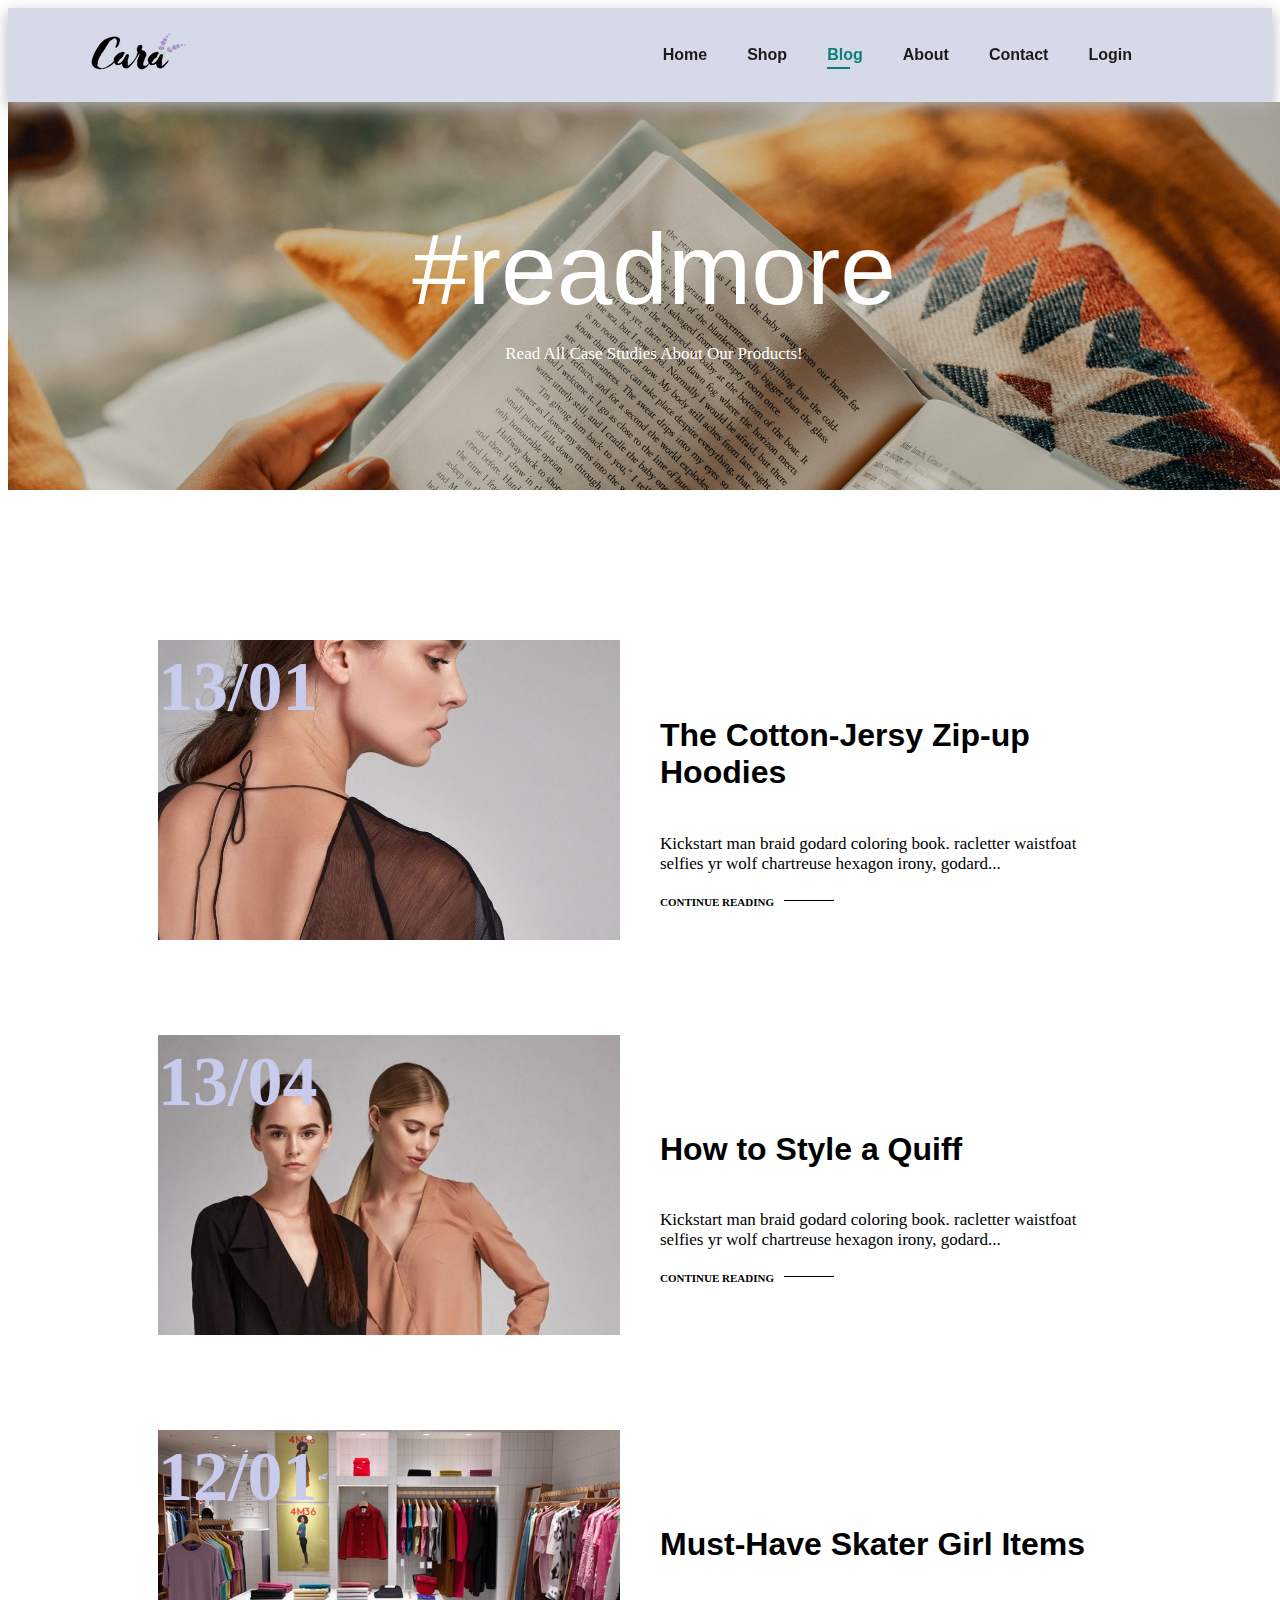
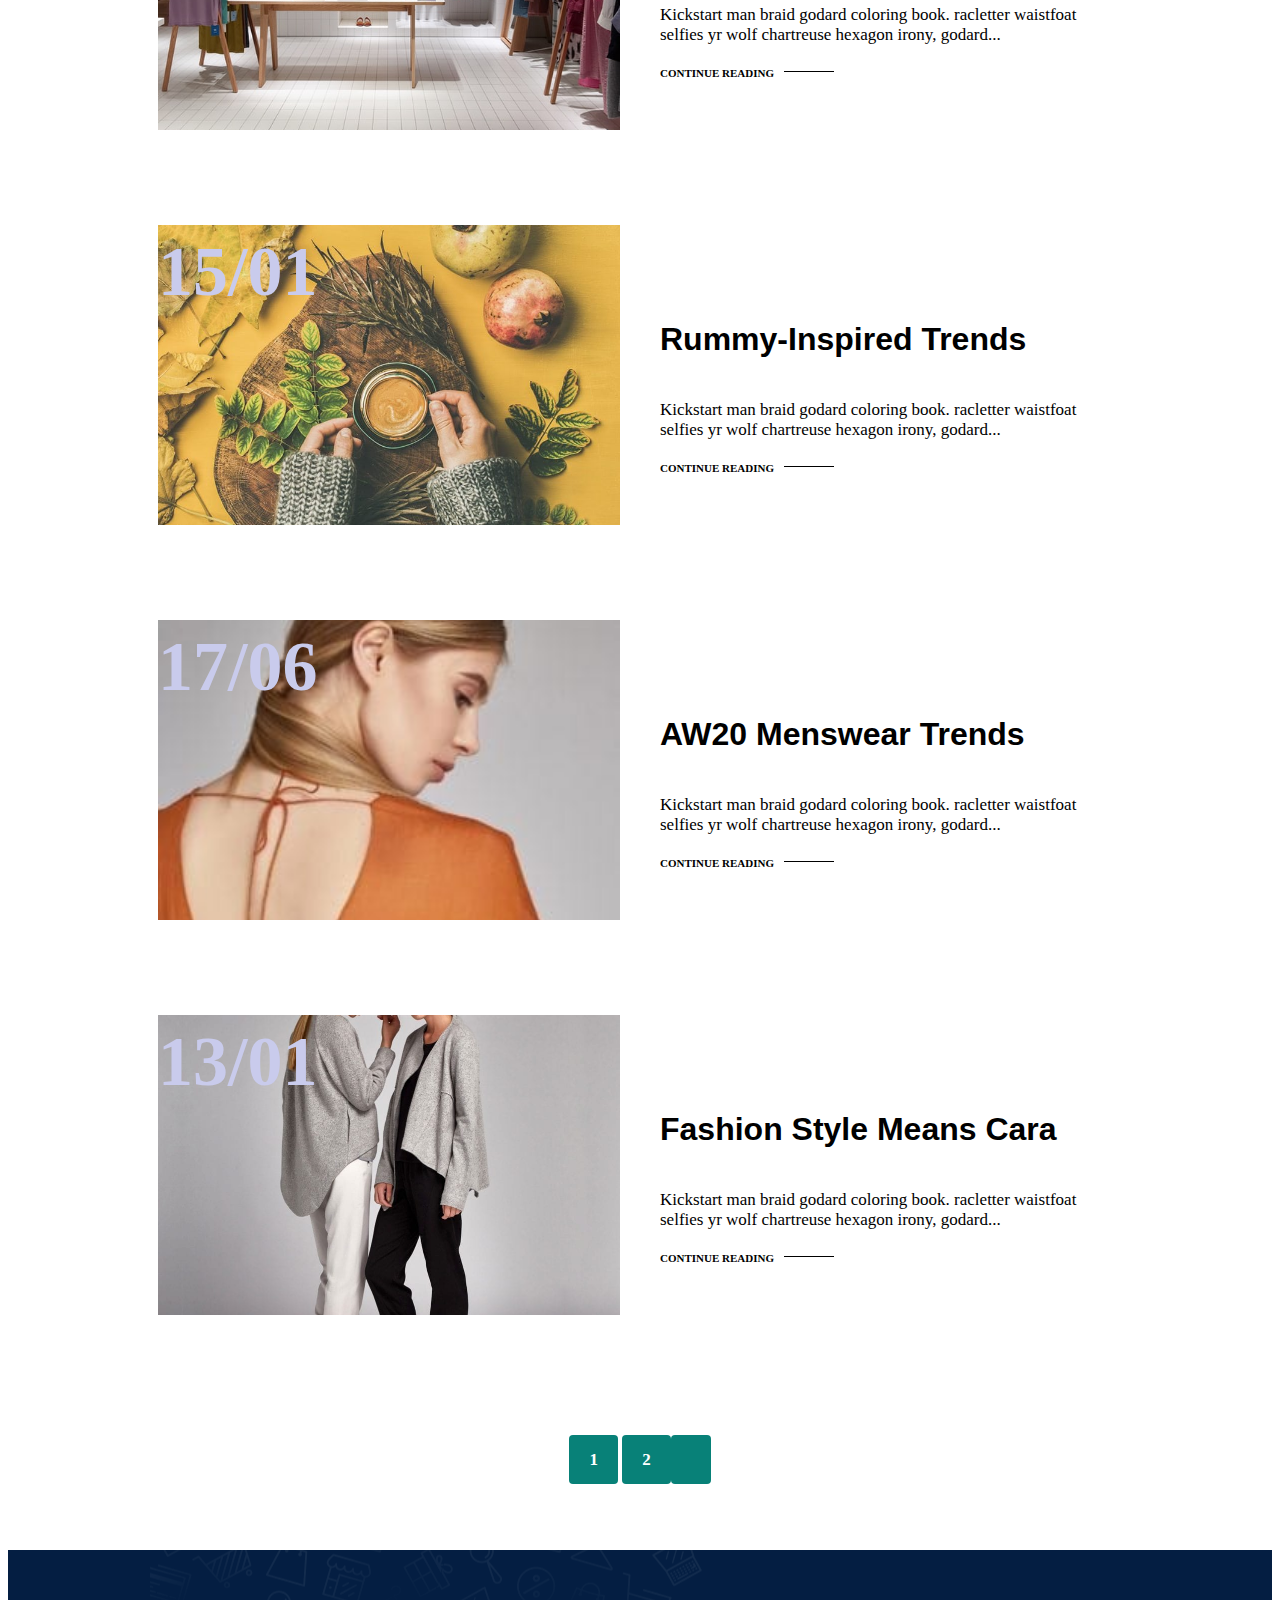
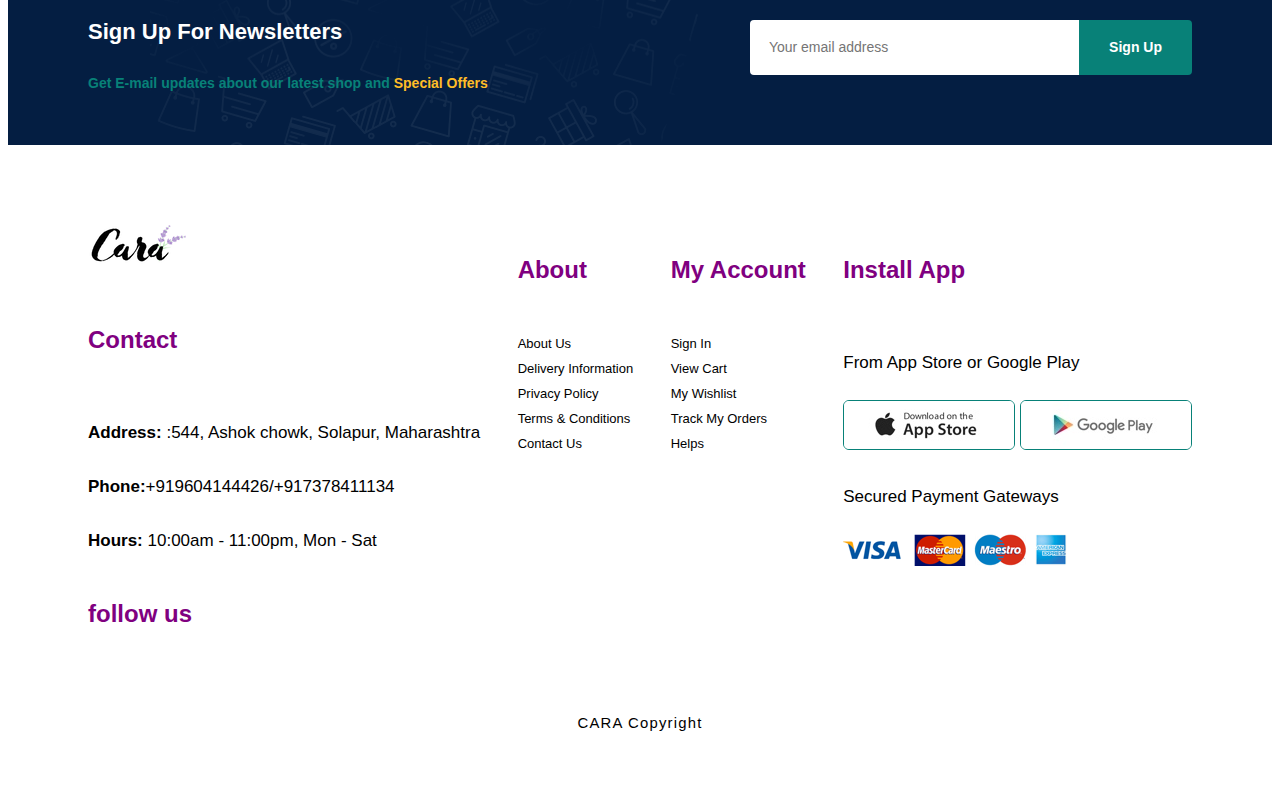
<file: blog.html>
<!DOCTYPE html>
<html lang="en">
<head>
    <meta charset="UTF-8">
    <meta http-equiv="X-UA-Compatible" content="IE=edge">
    <meta name="viewport" content="width=device-width, initial-scale=1.0">
    <title>Ecommerce Website</title>
    <link rel="stylesheet" href="https://cdnjs.cloudflare.com/ajax/libs/font-awesome/6.4.0/css/all.min.css" integrity="sha512-iecdLmaskl7CVkqkXNQ/ZH/XLlvWZOJyj7Yy7tcenmpD1ypASozpmT/E0iPtmFIB46ZmdtAc9eNBvH0H/ZpiBw==" crossorigin="anonymous" referrerpolicy="no-referrer" />
    

    <link rel="stylesheet" href="style.css">
</head>
<body>
    <section id="header">
        <a href="#"><img src="Images/logo.png" alt="logo"></a>
        <div>
            <ul id="navbar">
                <li><a href="index.html">Home</a></li>
                <li><a href="shop.html">Shop</a></li>
                <li><a class="active" href="blog.html">Blog</a></li>
                <li><a href="about.html">About</a></li>
                <li><a href="contact.html">Contact</a></li>
                <li><a href="login.html">Login</a></li>
                <li id="lg-bag"><a href="cart.html"><i class="fa-solid fa-bag-shopping"></i></a></li>
                 <a href="#" id="close"><i class="far fa-times"></i></a>
            </ul>
        </div>
        <div id="mobile">
            <a href="cart.html"><i class="fa-solid fa-bag-shopping"></i></a>
            <i id="bar" class="fas fa-outdent"></i>
            
            
        </div>
    </section>
    
    <section id="page-header" class="blog-header">
       
        <span>#readmore</span>

        <p>Read All Case Studies About Our Products! </p>
       
    </section>

    <section id="blog">
        <div class="blog-box">
            <div class="blog-img">
                <img src="Images/blog/b1.jpg" alt="">
            </div>
            <div class="blog-details">
                <h4>The Cotton-Jersy Zip-up Hoodies</h4>
                <p>Kickstart man braid godard coloring book. racletter waistfoat selfies yr wolf chartreuse hexagon irony, godard...</p>
                <a href="#">CONTINUE READING</a>
            </div>
            <h1>13/01</h1>
        </div>
        <div class="blog-box">
            <div class="blog-img">
                <img src="Images/blog/b2.jpg" alt="">
            </div>
            <div class="blog-details">
                <h4>How to Style a Quiff</h4>
                <p>Kickstart man braid godard coloring book. racletter waistfoat selfies yr wolf chartreuse hexagon irony, godard...</p>
                <a href="#">CONTINUE READING</a>
            </div>
            <h1>13/04</h1>
        </div>
        <div class="blog-box">
            <div class="blog-img">
                <img src="Images/blog/b3.jpg" alt="">
            </div>
            <div class="blog-details">
                <h4>Must-Have Skater Girl Items</h4>
                <p>Kickstart man braid godard coloring book. racletter waistfoat selfies yr wolf chartreuse hexagon irony, godard...</p>
                <a href="#">CONTINUE READING</a>
            </div>
            <h1>12/01</h1>
        </div>
        <div class="blog-box">
            <div class="blog-img">
                <img src="Images/blog/b6.jpg" alt="">
            </div>
            <div class="blog-details">
                <h4>Rummy-Inspired Trends</h4>
                <p>Kickstart man braid godard coloring book. racletter waistfoat selfies yr wolf chartreuse hexagon irony, godard...</p>
                <a href="#">CONTINUE READING</a>
            </div>
            <h1>15/01</h1>
        </div>
        <div class="blog-box">
            <div class="blog-img">
                <img src="Images/blog/b7.jpg" alt="">
            </div>
            <div class="blog-details">
                <h4>AW20 Menswear Trends</h4>
                <p>Kickstart man braid godard coloring book. racletter waistfoat selfies yr wolf chartreuse hexagon irony, godard...</p>
                <a href="#">CONTINUE READING</a>
            </div>
            <h1>17/06</h1>
        </div>
        <div class="blog-box">
            <div class="blog-img">
                <img src="Images/blog/b4.jpg" alt="">
            </div>
            <div class="blog-details">
                <h4>Fashion Style Means Cara</h4>
                <p>Kickstart man braid godard coloring book. racletter waistfoat selfies yr wolf chartreuse hexagon irony, godard...</p>
                <a href="#">CONTINUE READING</a>
            </div>
            <h1>13/01</h1>
        </div>
    </section>

<section id="pagination" class="section-p1">
<a href="#">1</a>
<a href="#">2</a>
<a href="#"><i class="fa-solid fa-arrow-right"></i></a>
</section>

<section id="Newsletters" class="section-p1 section-m1">
    <div><h4>Sign Up For Newsletters</h4>
        <p>Get E-mail updates about our latest shop and <span>Special Offers</span></p>
    </div>
    <div class="form">
        <input type="text" placeholder="Your email address">
        <button class="normal">Sign Up</button>
    </div>  
    </div>
</section>

<footer class="section-p1">
    <div class="col">
        <img class="logo" src="Images/logo.png" alt="">
        <h4>Contact</h4>
        <p><strong>Address: </strong>:544, Ashok chowk, Solapur, Maharashtra</p>
        <p><strong>Phone:</strong>+919604144426/+917378411134</p>
        <p><strong>Hours:</strong> 10:00am - 11:00pm, Mon - Sat</p>
        <div class="follow">
            <h4>follow us</h4>
            <div class="icon">
                <i class="fab fa-facebook-f"></i>
                <i class="fab fa-twitter"></i>
                <i class="fab fa-instagram"></i>
                <i class="fab fa-printerest-p"></i>
                <i class="fab fa-youtube"></i>
            </div>
        </div>
    </div>
    <div class="col">
        <h4>About</h4>
        <a href="#">About Us</a>
        <a href="#">Delivery Information</a>
        <a href="#">Privacy Policy</a>
        <a href="#">Terms & Conditions</a>
        <a href="#">Contact Us</a>
    </div>

    <div class="col">
        <h4>My Account</h4>
        <a href="#">Sign In</a>
        <a href="#">View Cart</a>
        <a href="#">My Wishlist</a>
        <a href="#">Track My Orders</a>
        <a href="#">Helps</a>
    </div>

    <div class="col install">
        <h4>Install App</h4>
        <p>From App Store or Google Play</p>
        <div class="row">
            <img src="Images/pay/app.jpg" alt="">
            <img src="Images/pay/play.jpg" alt="">
        </div>
        <p>Secured Payment Gateways </p>
        <img src="Images/pay/pay.png" alt="">
    </div>

    <div class="copyright">
        <p>CARA copyright</p>
    </div>
</footer>

<script src="script.js"></script>
</body>
</html>
</file>
<file: style.css>
/*heder start*/
#header{
    display: flex;
    align-items: center;
    justify-content: space-between;
    padding: 20px 80px;
    background: #d6d9e8;
    box-shadow: 0 5px 15px rgb(180, 176, 176);
    z-index: 999;
    position: sticky;
    top: 0;
    left: 0;
}
/**
     * #BANNER
     */
  
     .slider-item { aspect-ratio: 4 / 2; }
  
     .banner-content { background: none; }
   
   

#navbar{
     display: flex;
     font-family: "Gill Sans", sans-serif; 
     align-items: center;
     justify-content: center;
}

#navbar li{
    list-style: none;
    padding: 0 20px;
    position: relative;

}

#navbar li a{
    text-decoration: none;
    font-size: 16px;
    font-weight: 600;
    color: #1a1a1a;
    transition: 0.3s ease;
}

#navbar li a:hover,
#navbar li a.active {
    color: #088178;
}

#navbar li a.active::after,
#navbar li a:hover::after{
    content: "";
    width: 30%;
    height: 2px;
    background: #088178;
    position: absolute;
    bottom: -4px;
    left: 20px;

}
#navbar .search_box{
    display: flex;
    margin: auto 0;
    height: 35px;
    line-height: 35px;
}
#navbar .search_box input{
    border: none;
    outline: none;
    background:#fff;
    height: 100%;
    padding: 0 10px;
    font-size: 20px;
    width: 350px;
}
#navbar .search_box span{
    color: #088;
    font-size: 20px;
    background:#fff;
    height: 100%;
   padding: 1px;
    position: relative;
    cursor: pointer;
    z-index: 1;
}
#navbar .search_box span:hover{
    color: #fff;
}
#navbar .search_box span::after{
    height: 100%;
    width: 0%;
    content: '';
    background:plum;
    position: absolute;
    top: 0;
    right: 0;
    z-index: -1;
    transition: 0.3s;
}
#navbar .search_box span:hover::after{
    width: 100%;

}

#mobile{
    display: none;
    align-items: center;
}
#close{
    display: none;
}

/*Home Page*/
#hero{
    background-image: url("Images/page9.jpeg");
    height: 90vh;
    width: 100%;
    background-size: cover;
    background-position: top 25% right 0;
    padding:0 80px;
    display: flex;
    flex-direction: column;
    align-items: flex-start;
    justify-content: center;
}

#hero p{
    padding-bottom: 15px;
    font-family: 'Gill Sans', 'Gill Sans MT', Calibri, 'Trebuchet MS', sans-serif;
    font-size:  30px;
    color:black;
    
}

#hero h1{
    font-family: 'Gill Sans', 'Gill Sans MT', Calibri, 'Trebuchet MS', sans-serif;
    color: #088178;
    font-size: 50px;;
}
#hero span{
    font-family: 'Gill Sans', 'Gill Sans MT', Calibri, 'Trebuchet MS', sans-serif;
    font-size:30px;
    color: #1a1a1a;
    
}
#hero button{
    background-image: url("Images/button.png");
    background-color: transparent;
    color: black;
    border: 0;
    padding: 14px 80px 14px 65px;
    background-repeat: no-repeat;
    cursor: pointer;
    font-weight: 700;
    font-size: 20px;
}
#hero button:hover{
    color:white;
}
#feature{
   display: flex;
   align-items: center;
   justify-content: space-between;
   flex-wrap: wrap;
}

.section-p1{
    padding: 40px 80px;
}

.section-m1{
    margin: 40px 0;
}

button.normal{
    font-size: 14px;
    font-weight: 600;
    padding: 15px 30px;
    color: #000;
    background-color: #fff;
    border-radius: 4px;
    cursor: pointer;
    outline: none;
    border: none;
    transition: 0.2s;
}

button.white{
    font-size: 13px;
    font-weight: 600;
    padding: 11px 18px;
    color: #fff;
    background-color: transparent;
    border-radius: 4px;
    cursor: pointer;
    border: 1px solid #fff;
    outline: none;
    transition: 0.2s;
}

#feature .fe-box{
    width: 180px;
    font-family: "Gill Sans", sans-serif;
    text-align: center;
    padding: 25px 15px;
    box-shadow: 20px 20px 34px rgba(0,0,0,0.03);
    border: 1px solid #cce7d0;
    border-radius: 4px;
    margin: 15px 0;
}

#feature .fe-box:hover{
    box-shadow: 10px 10px 54px rgba(70,62,221,0.1);
    font-family: "Gill Sans", sans-serif;

}

#feature .fe-box img{
    width:100%;
    font-family: "Gill Sans", sans-serif;
    margin-bottom: 10px;
}

#feature .fe-box h6{
    display: inline-block;
    font-family:"Gill Sans", sans-serif; 
    padding: 9px 8px 6px 8px;
    line-height: 1;
    border-radius: 4px;
    color: #088178;
    background-color: #fddde4;
}
#feature .fe-box:nth-child(2) h6{
    background-color: #cdebbc;

}

#feature .fe-box:nth-child(3) h6{
    background-color:#d1e8f2;
}

#feature .fe-box:nth-child(4) h6{
    background-color: #cdd4f8;
}

#feature .fe-box:nth-child(5) h6{
    background-color: #f6dbf6;
}

#feature .fe-box:nth-child(6) h6{
    background-color: #fff2e5;
}

#product1{
    text-align: center;
    font-size: x-large;
    font-family:"Gill Sans", sans-serif ;
}

#product1 .pro-container{
    display: flex;
    justify-content: space-between;
    padding-top: 20px;
    flex-wrap: wrap;
}

#product1 .pro{
    width: 23%;
    min-width: 250px;
    padding: 10px 12px;
    border: 1px solid #cce7d0;
    border-radius: 25px;
    cursor: pointer;
    box-shadow: 20px 20px 30px rgba(0,0,0,0.02);
    margin: 15px 0;
    transition: 0.02s ease;
    position: relative;
}

#product1 .pro:hover{
    box-shadow: 20px 20px 30px rgba(0,0,0,0.06);
}

#product1 .pro img{
    width: 100%;
    border-radius: 20px;
    transition: 12s;
}

#product1 .pro .des{
    text-align: start;
    padding: 10px 0;
}

#product1 .pro .des span{
    color: #606063;
    font-size: 12px;
}

#product1 .pro .des h5{
    padding-top: 7px;
    color: #1a1a1a;
    font-size: 14px;
}

#product1 .pro .des i{
    font-size: 12px;
    color: rgb(243,181,25);
}

#product1 .pro .des h4{
    padding-top: 7px;
    font-size: 15px;
    font-weight: 700;
    color: #088178;
}

#product1 .pro .cart{
    width: 40px;
    height: 40px;
    line-height: 40px;
    border-radius: 50px;
    background-color: #e8f6ea;
    font-weight: 500;
    color: #088178;
    border: 1px solid #cce7d0;
    position:absolute;
    bottom: 20px;
    right: 10px;
}

.pro .des span:last-of-type {
    display: flex;
    justify-content: space-between;
    align-items: center;
}

.pro .des span:last-of-type i{
    color: rgb(85, 26, 139) !important;
}

/*banner blog*/
#banner{
    display: flex;
    flex-direction: column;
    justify-content: center;
    align-items: center;
    text-align: center;
    background-image: url("Images/banner/b2.jpg");
    width: 100%;
    height: 40vh;
    background-size: cover;
    background-position: center;
}

#banner h4{
    font-family: "Gill Sans", sans-serif;
    color: #fff;
    font-size: 16px;
}

#banner h2{
    font-family: "Gill Sans", sans-serif;
    color: #fff;
    font-size: 30px;
    padding: 10px 0;
}

#banner h2 span{
    font-family: "Gill Sans", sans-serif;
    color:red;   
}
#banner button:hover{
    background-color: greenyellow;
    color: #fff;
}

#sm-banner{
    display: flex;
    justify-content: space-between;
    flex-wrap: wrap;
}

#sm-banner .banner-box{
    display: flex;
    font-family: "Gill Sans", sans-serif;
    font-size: xx-large;
    flex-direction: column;
    justify-content: center;
    align-items: flex-start;
    background-image: url("Images/banner/b17.jpg");
    min-width: 580px;
    height: 50vh;
    background-size: cover;
    background-position: center;
    padding: 30px;
}
#sm-banner .banner-box-2{
    background-image: url("Images/banner/b10.jpg");

}

#sm-banner p{
    color: #fff;
    font-size:20px;
    font-weight: 300;
    font-family: "Gill Sans", sans-serif;
    width:max-content;
}

#sm-banner  span{
    color: #fff;
    font-family:Impact, Haettenschweiler, 'Arial Narrow Bold', sans-serif;
    font-size:xx-large
}

#sm-banner p{
    color: #fff;
    font-size: 14px;
    font-weight: 500;
    padding-bottom: 15px;
}

#sm-banner .banner-box:hover button{
    background-color: greenyellow;
    border: 1px solid greenyellow;
}

#banner3{
    display: flex;
    justify-content: space-between;
    flex-wrap: wrap;
    padding: 0 80px;

}

#banner3 .banner-box{
    display: flex;
    font-family: "Gill Sans", sans-serif;
    font-size: xx-large;
    flex-direction: column;
    justify-content: center;
    align-items: flex-start;
    background-image: url("Images/banner/b7.jpg");
    min-width: 30%;
    height: 30vh;
    background-size: cover;
    background-position: center;
    padding: 20px;
    margin-bottom: 20px;   
}

#banner3 .banner-box2{
    background-image: url("Images/banner/b4.jpg");
}

#banner3 .banner-box3{
    background-image: url("Images/banner/b18.jpg");
}

#banner3 h2{
    color: #fff;
    font-weight: 900;
    font-size: 15px;
    font-size: 22px;
}

#banner3 h3{
    color:#ec544e;
    font-weight: 800;
    font-size: 15px;
}

#Newsletters{
    display: flex;
    justify-content: space-between;
    flex-wrap: wrap;
    align-items: center;
    background-image: url("Images/banner/b14.png");
    background-repeat: no-repeat;
    background-position: 20% 30%;
    background-color: #041e42;
}

#Newsletters h4{
    font-size: 22px;
    font-family: "Gill Sans", sans-serif;
    font-weight: 700;
    color: #fff;
}
#Newsletters p{
    font-size: 14px;
    font-family: "Gill Sans", sans-serif;
    font-weight: 600;
    color: #088178;
}
#Newsletters p span{
    color: #ffbd27;
}

#Newsletters .form{
    display: flex;
    width: 40%;
}

#Newsletters input{
    height: 3.125rem;
    padding: 0 1.25em;
    font-size: 14px;
    width: 100%;
    border: 1px solid transparent;
    border-radius: 4px;
    outline: none;
    border-top-right-radius: 0;
    border-bottom-right-radius:0;
}

#Newsletters button{
    background-color: #088178;
    color: #fff;
    white-space: nowrap;
    border-top-left-radius: 0;
    border-bottom-left-radius:0;
}

footer{
    display: flex;
    flex-wrap: wrap;
    justify-content: space-between;
}
footer .col{
    font-family: 'Gill Sans', 'Gill Sans MT', Calibri, 'Trebuchet MS', sans-serif;
    display: flex;
    flex-direction: column;
    align-items: flex-start;
    margin-bottom: 20px;
}
footer .col h4{
  font-family: 'Gill Sans', 'Gill Sans MT', Calibri, 'Trebuchet MS', sans-serif;

}

footer .logo{
    margin-bottom: 30px;
}

footer h4{
    font-family: 'Gill Sans', 'Gill Sans MT', Calibri, 'Trebuchet MS', sans-serif;
    font-size: 24px;
    padding-bottom: 20px;
    color: purple;
}

footer a{
    font-family: 'Gill Sans', 'Gill Sans MT', Calibri, 'Trebuchet MS', sans-serif;
    font-size: 13px;
    text-decoration: none;
    color: black;
    margin-bottom: 10px;
}

footer p{
    color: black;
}
footer .follow{
    color: #465b52;
    padding-right: 4px;
    cursor: pointer;
}

footer .install .row img{
    border: 1px solid #088178;
    border-radius: 6px;
}

footer .install img{
    margin: 10px 0 15px 0;
}

footer .follow i:hover, footer a:hover{
    color: #088178;
}

footer .copyright{
    font-family: 'Gill Sans', 'Gill Sans MT', Calibri, 'Trebuchet MS', sans-serif;
    width: 100%;
    text-align: center;
}

/*Shop Page*/

#page-header{
    background-image: url("Images/jeans.jpeg");
    width: 100%;
    height: 40vh;
    background-size: cover;
    display: flex;
    justify-content: center;
    text-align: center;
    flex-direction: column;
    padding: 14px;
}
#page-header span,
#page-header p{
    color: #fff;
}

#page-header span{
    font-size: 100px;
    font-family: Haettenschweiler, 'Arial Narrow Bold', sans-serif;
}

#pagination{
    text-align: center;
}

#pagination a{
    text-decoration: none;
    background-color: #088178;
    padding: 15px 20px;
    border-radius: 4px;
    color: #fff;
    font-weight: 600;
}

#pagination a i{
    font-size: 16px;
    font-weight: 600;
}

#prodetail{
    display: flex;
    margin-top: 20px;
}

#prodetail .single-pro-image{
    width: 40%;
    margin-right: 50px;
}
.small-img-group{
    display: flex;
    justify-content: space-between;
}

.small-img-col{
    flex-basis: 24%;
    cursor: pointer;
}

#prodetail .single-pro-details{
    width: 50%;
    padding-top: 30px;
}

#prodetail .single-pro-detail h5{
    font-family: "Gill Sans", sans-serif;
    font-size: small;

}

#prodetail .single-pro-detail span{
    padding: 40px 0 20px 0;
    font-family: "Gill Sans", sans-serif;
    font-size:xx-large;
}

#prodetail .single-pro-detail h2{
    font-size: 26px;
    font-family: "Gill Sans", sans-serif;;
}

#prodetail .single-pro-detail select{
    display: block;
    padding: 5px 10px;
    margin-bottom: 10px;
}

#prodetail .single-pro-detail input:focus{
    outline: none;
}

#prodetail .single-pro-detail button{
    background:#088178;
    color: #fff;
}

#prodetail .single-pro-detail span{
    line-height: 25px;
}
#navbar .search_box{
    display: flex;
    margin: auto 0;
    height: 35px;
    line-height: 35px;
}
#navbar .search_box input{
    border: none;
    outline: none;
    background:#fff;
    height: 100%;
    padding: 0 10px;
    font-size: 20px;
    width: 350px;
}
#navbar .search_box span{
    color: #088;
    font-size: 20px;
    background:#fff;
    height: 100%;
   padding: 0px;
    position: relative;
    cursor: pointer;
    z-index: 1;
}
#navbar .search_box span:hover{
    color: #fff;
}
#navbar .search_box span::after{
    height: 100%;
    width: 0%;
    content: '';
    background:plum;
    position: absolute;
    top: 0;
    right: 4;
    z-index: -1;
    transition: 0.3s;
}
#navbar .search_box span:hover::after{
    width: 100%;

}


/*blog page*/

section#page-header[class='blog-header']{
    background-image: url("Images/banner/b19.jpg");
}


#blog{
    padding: 150px 150px 0 150px;
}

#blog .blog-box{
    display: flex;
    align-items: center;
    width: 100%;
    position:relative;
    padding-bottom: 90px;
}

#blog .blog-img{
    width: 50%;
    margin-right: 40px;
}

#blog img{
    width: 100%;
    height: 300px;
    object-fit: cover;
}

#blog .blog-details{
    width: 50%;
}

#blog .blog-details a {
    text-decoration: none;
    font-size: 11px;
    color: black;
    font-weight: 700;
    position: relative;
    transition: 0.3s;
}

#blog .blog-details a::after{
    content: "";
    width: 50px;
    height: 1px;
    background-color: #000;
    position: absolute;
    top: 4px;
    right: -60px;
}

#blog .blog-details a:hover{
    color: #088178;
}

#blog .blog-details a:hoverf::after{
    background-color: #088178;
}

#blog .blog-box h1{
    position: absolute;
    top: -40px;
    left: 0;
    font-size: 70px;
    font-weight: 700;
    color: #c9cbec;
}

#page-header .about-header{
    background-image:url("Images/about/banner.png");
}
#about-head{
    display: flex;
    align-items: center;
}
#about-head h2{
    font-family:"Gill Sans", sans-serif;
    font-size: xx-large;
}
#about-head p{
    font-family:"Gill Sans", sans-serif;
    
}

#about-head img{
    width: 50%;
    height: auto;
}

#about-head div{
    padding-left: 40px;

}

#about-app{
    text-align: center;
}
#about-app h1{
    font-family:"Gill Sans", sans-serif;
    font-size: xx-large;
}
#about-app .video{
    width: 78%;
    height: 100%;
    margin: 30px auto 0 auto;
}
#about-app .video video{
    width: 100%;
    height: 100%;
    border-radius: 20px;
}

#blog .blog-details h4{
    font-size: xx-large;
    font-family: 'Gill Sans', 'Gill Sans MT', Calibri, 'Trebuchet MS', sans-serif;
}

#prodetail .single-pro-detail input{
    width: 50px;
    height: 47px;
    padding-left: 10px;
    font-size: 10px;
    margin-right: 10px;
}

footer .colinstall{
    font-family: "Gill Sans", sans-serif;
}
footer .follow{
    font-family: "Gill Sans", sans-serif;
}
footer col .h4{
    font-family: "Gill Sans", sans-serif;
}

/*contact page*/

#contact-details{
    display: flex;
    align-items: center;
    justify-content: space-between;
}
#contact-details .details{
    width: 40%;
}

#contact-details .details span,
#form-details form span{
    font-family:"Gill Sans", sans-serif;
    font-size: 12px;
}
#contact-details .details h2,
#form-details form h2{
    font-size: 26px;
    font-family:"Gill Sans", sans-serif;
    line-height: 35px;
    padding: 20px 0;
}
#contact-details .details h3{
    font-size: 16px;
    font-family:"Gill Sans", sans-serif;
    padding-bottom: 15px;
}
#contact-details .detais li{
    list-style: none;
    display: flex;
    padding: 10px 0;
}
#contact-details .detais li i{
    font-size: 14px;
    padding-right: 22px;
    font-family:"Gill Sans", sans-serif;
}
#contact-details .detais li p{
    margin: 0;
    font-size: 14px;
    font-family:"Gill Sans", sans-serif;
}
#contact-details .map{
    width: 55%;
    height: 400px;
}
#contact-details .map iframe{
    width: 100%;
    height: 100%;
}
#form-details{
    display: flex;
    justify-content: space-between;
    margin: 30px;
    padding: 80px;
    border: 1px solid #e1e1e1;
}

#form-details form{
    width: 65%;
    display: flex;
    flex-direction: column;
    align-items: flex-start;
}

#form-details form input,
#form-details form textarea{
    width: 100%;
    padding: 12px 15px;
    outline: none;
    margin-bottom: 20px;
    border: 1px solid #e1e1e1;
}
#form-details form button{
    background-color: #088;
    color: #fff;
    font-family:"Gill Sans", sans-serif; 
}
#form-details .people div{
    padding-bottom: 25px;
    font-family:"Gill Sans", sans-serif;
    display: flex;
    align-items: flex-start;
}
#form-details .people div img{
    width: 65px;
    height: 65px;
    object-fit: cover;
    margin-right: 15px;
}
#form-details .people div p{
    margin: 0;
    font-size: 13px;
    line-height: 25px;
}
#form-details .people div p span{
    display: block;
    font-size: 16px;
    font-weight: 600;
    color: #000;
}

/*cart page*/
#cart table{
    width: 100%;
    border-collapse: collapse;
    table-layout: fixed;
    white-space: nowrap;
}
#cart table img{
    width: 70px;
}
#cart table td:nth-child(1){
    width: 100px;
    text-align: center;
}
#cart table td:nth-child(2){
    width: 150px;
    text-align: center;
}
#cart table td:nth-child(3){
    width: 250px;
    text-align: center;
}
#cart table td:nth-child(4),
#cart table td:nth-child(5),
#cart table td:nth-child(6){
    width: 150px;
    text-align: center;
}
#cart table td:nth-child(5) input{
    width: 70px;
    padding: 10px 5px 10px 15px;
}
#cart table thead{
    border: 1px solid #e2e9e1;
    border-left: none;
    border-right: none;
}
#cart table thead td{
    font-weight: 700;
    text-transform: uppercase;
    font-size: 13px;
    padding: 18px 0;
    font-family:"Gill Sans", sans-serif;
}
#cart table tbody tr td{
    padding-top: 15px;
}
#cart table thead td{
    font-size: 13px;
}
#cart-add{
    display: flex;
    flex-wrap: wrap;
    justify-content: space-between;
}
#coupon{
width: 50%;
margin-bottom: 30px;
}
#coupon h3{
    font-family:"Gill Sans", sans-serif;
    padding-bottom: 15px;
}
#coupon input{
    padding: 10px 20px;
    outline: none;
    width: 60%;
    margin-right:10px;
    border: 1px solid #e2e9e1;
}
#coupon button{
    font-family:"Gill Sans", sans-serif;
    background-color: #088178;
    color: #fff;
    padding: 12px 20px;
}
#subtotal{
    font-family:"Gill Sans", sans-serif;
    width: 50%;
    margin-bottom: 30px;
    border: 1px solid #e2e9e1;
    padding: 30px;
}
#subtotal table{
    border-collapse: collapse;
    width: 100%;
    margin-bottom: 20px;
}
#subtotal table td{
    width: 50%;
    border: 1px solid #e2e9e1;
    padding: 10px;
    font-size: 13px;
}






/*media query*/

@media(max-width:799px){
    .section-p1{
        padding: 40px 40px;
    }
    #navbar{
        display: flex;
        flex-direction: column;
        align-items: flex-start;
        justify-content: flex-start;
        position: fixed;
        top: 0;
        right: -300px;
        height: 100vh;
        width: 300px;
        background-color: #E3E6F3;
        box-shadow: 0 40px 60px rgbs(0,0,0,0.1);
        padding: 80px 0 0 10px;
        transition: 0.3s;
    }
    #navbar .active{
        right: 0px;
    }
    #nav li{
        margin-bottom: 25px;
    }
    #mobile{
        display: flex;
        align-items: center;
    }
    #mobile i{
        color: #1a1a1a;
        font-size:24px;
        padding-left: 20px;
    }
    #mobile .sidebar-bar-block,#mobile .bar-item button{
        width: 25%;
        margin: 25%;

    }
    #close{
        display: initial;
        position: absolute;
        top: 30px;
        left: 30px;
        color: #222;
        font-size: 24px;
    }
    #ig-bag{
        display: none;
    }
    #hero {
        height: 70vh;
        padding: 0 80px;
        background-position: top 30% right 30%;
    }
    #feature {
        justify-content: center;
    }
    #feature .fe-box{
        margin: 15px 15px;
    }
    #product1 .pro-container{
        justify-content: center;
    }
    #product .pro{
        margin: 15px;
    }
    #banner {
        height: 20vh;
    }
    #sm-banner .banner-box{
        min-width: 100%;
        height: 30vh;  
    }
    #banner3{
        padding: 0 40px;
    }
    #banner3 .banner-box{
        width: 28%;
    }
    #Newletter .form{
        width: 70%;
    }
    /*contact page*/
     #form-details{
        padding: 40px;
     }
     #form-details form{
        width: 50%;
     }
}


    @media (max-width: 477px){
        #header{
            padding: 10px 30px;
        }
        h1{
            font-size: 30px;
        }
        h2{
            font-size: 32px;
        }
        #hero{
            padding: 0 20px;
            background-position: 55%;
        }
        #feature{
            justify-content: space-between;
        }
        #feature .fe-box{
            width: 155px;
            margin: 0 0 15px 0;
        }
        #product1 .pro{
            width: 100%;
        }
        #banner{
            height: 40vh;
        }
        #sm-banner .banner-box{
            height: 40vh;
        }
        #sm-banner .banner-box2{
            margin-top: 20px;
        }
        #banner3{
            padding: 0 20px;
        }
        #banner3 .banner-box{
            width: 100%;
        }
        #Newsletter{
            padding: 40px 20px;
        }
        #Newsletter .form{
            width: 100%;
        }
        footer .copyright{
            text-align: start;
        }

        /*single product*/
        #prodetail{
            display: flex;
            flex-direction: column;
        }
        #prodetail .single-pro-image{
            width: 100%;
            margin-right: 0px;
        }
        #prodetail .single-pro-detail{
            width:100%
        }

        /*blog page*/
        #blog{
            padding: 100px 20px 0 20px;
        }
        #blog .blog-box{
            display: flex;
            flex-direction: column;
            align-items: flex-start;
            width: 100%;
            position:relative;
            padding-bottom: 90px;
        }
        #blog .blog-img{
            width: 100%;
            margin-right: 0px;
            margin-bottom: 30px;
        }
        #blog .blog-details{
            width: 100%;
        }

        /*about page*/
        #about-head{
            flex-direction: column;
        }
        #about-head img{
            width: 100%;
            margin-bottom: 20px;
        }
        #about-head div{
            padding-left: 0px;
        }
        #about-app .video{
            width: 100%;
        }
/*contact page*/
#contact-details{
    flex-direction: column;
}
#contact-details .details{
    width: 100%;
    margin-bottom: 30px;
}
#contact-details .map{
    width: 100%;
    height: 400px;
}
#form-details {
    margin: 10px;
    padding: 30px;
    flex-wrap: wrap;
}
#form-details form{
    width: 100%;
    margin-bottom: 30px;
}
}

/*-----------------------------------*\
    #BANNER
  \*-----------------------------------*/
  
  .banner { margin: 30px 0; }
  
  .slider-container {
    display: flex;
    align-items: center;
    gap: 10px;
    border-radius: var(--border-radius-md);
    overflow: auto hidden;
    scroll-snap-type: inline mandatory;
    overscroll-behavior-inline: contain;
  }
  
  .slider-item {
    position: relative;
    min-width: 100%;
    max-height: 450px;
    aspect-ratio: 1 / 1;
    border-radius: var(--border-radius-md);
    overflow: hidden;
    scroll-snap-align: start;
  }
  
  .slider-item .banner-img {
    width: 100%;
    height: 100%;
    object-fit: cover;
    object-position: right;
  }
  
  .banner-content {
    font-family: 'Gill Sans', 'Gill Sans MT', Calibri, 'Trebuchet MS', sans-serif;
    font-size: 50px;
    position: absolute;
    bottom: 25px;
    left: 25px;
    right: 25px;
    padding: 20px 25px;
    border-radius: var(--border-radius-md);
  }
  .banner-content p{
    color:palevioletred;
  }
  
  .banner-subtitle {
    color: var(--salmon-pink);
    font-size: var(--fs-7);
    font-weight: var(--weight-500);
    text-transform: capitalize;
    letter-spacing: 2px;
    margin-bottom: 10px;
  }
  
  .banner-title {
    color: var(--eerie-black);
    font-size: var(--fs-1);
    text-transform: uppercase;
    line-height: 1;
    margin-bottom: 10px;
  }
  
  .banner-text { display: none; }
  
  .banner-btn {
    background: var(--salmon-pink);
    color: var(--white);
    width: max-content;
    font-size: var(--fs-11);
    font-weight: var(--weight-600);
    text-transform: uppercase;
    padding: 4px 10px;
    border-radius: var(--border-radius-sm);
    transition: var(--transition-timing);
  }
  
  .banner-btn:hover { background: var(--eerie-black); }
  
  .header-search-container { position: relative; }
  
  .header-search-container .search-field {
    font-size: var(--fs-7);
    color: var(--onyx);
    padding: 10px 15px;
    padding-right: 50px;
    border: 1px solid var(--cultured);
    border-radius: var(--border-radius-md);
  }
  
  .search-field::-webkit-search-cancel-button { display: none; }
  
  .search-btn {
    background: var(--white);
    position: absolute;
    top: 50%;
    right: 2px;
    transform: translateY(-50%);
    color: var(--onyx);
    font-size: 18px;
    padding: 8px 15px;
    border-radius: var(--border-radius-md);
    transition: color var(--transition-timing);
  }
  
  .search-btn:hover { color: var(--salmon-pink); }
  
  /*-----------------------------------*\
    #CATEGORY
  \*-----------------------------------*/
  
  .category { margin-bottom: 30px; }
  
  .category-item-container {
    display: flex;
    align-items: center;
    gap: 10px;
    overflow: auto hidden;
    scroll-snap-type: inline mandatory;
    overscroll-behavior-inline: contain;
  }
  
  .category-item {
    min-width: 100%;
    display: flex;
    align-items: center;
    gap: 10px;
    padding: 15px;
    border: 1px solid var(--cultured);
    border-radius: var(--border-radius-md);
    scroll-snap-align: start;
  }
  
  .category-img-box {
    background: var(--cultured);
    border: 1px solid hsl(0, 0%, 80%);
    padding: 10px;
    border-radius: var(--border-radius-sm);
  }
  
  .category-content-box { width: 100%; }
  
  .category-content-flex {
    display: flex;
    justify-content: space-between;
    align-items: center;
    margin-bottom: 10px;
  }
  
  .category-item-title {
    color: var(--eerie-black);
    font-size: var(--fs-9);
    font-weight: var(--weight-600);
    text-transform: uppercase;
  }
  
  .category-item-amount {
    color: var(--sonic-silver);
    font-size: var(--fs-11);
  }
  
  .category-btn {
    color: var(--salmon-pink);
    font-size: var(--fs-9);
    font-weight: var(--weight-500);
    text-transform: capitalize;
  }
  
  
  
  
  
  /*-----------------------------------*\
    #SIDEBAR
  \*-----------------------------------*/
  
  .sidebar {
    background: var(--white);
    position: fixed;
    top: 0;
    left: -100%;
    bottom: 0;
    width: 100%;
    max-width: 320px;
    padding: 30px;
    overflow-y: scroll;
    overscroll-behavior: contain;
    visibility: hidden;
    transition: 0.5s ease;
    z-index: 20;
  }
  
  .sidebar.active {
    left: 0;
    visibility: visible;
  }
  
  .sidebar-category {
    margin-bottom: 15px;
    padding-bottom: 15px;
    border-bottom: 1px solid var(--cultured);
  }
  
  .sidebar-top {
    display: flex;
    justify-content: space-between;
    align-items: center;
    margin-bottom: 10px;
  }
  
  .sidebar-title {
    color: var(--onyx);
    font-size: var(--fs-5);
    text-transform: uppercase;
    letter-spacing: 0.8px;
    font-weight: var(--weight-600);
  }
  
  .sidebar-close-btn {
    color: var(--eerie-black);
    font-size: 22px;
    font-weight: var(--weight-600);
  }
  
  .sidebar-close-btn ion-icon { --ionicon-stroke-width: 50px; }
  
  .sidebar-accordion-menu {
    width: 100%;
    display: flex;
    justify-content: space-between;
    align-items: center;
    padding: 7px 0;
  }
  
  .sidebar .menu-title-flex {
    display: flex;
    align-items: center;
    gap: 10px;
  }
  
  .sidebar .menu-title {
    font-size: var(--fs-5);
    color: var(--sonic-silver);
    font-weight: var(--weight-500);
  }
  
  .sidebar-accordion-menu ion-icon {
    color: var(--sonic-silver);
    font-size: 14px;
    --ionicon-stroke-width: 70px;
  }
  
  .sidebar-submenu-category-list {
    border-top: 1px solid var(--cultured);
    max-height: 0;
    overflow: hidden;
    visibility: hidden;
    transition: 0.5s ease-in-out;
  }
  
  .sidebar-submenu-category-list.active {
    padding: 13px 0 8px;
    max-height: 122px;
    visibility: visible;
  }
  
  .sidebar-submenu-title {
    display: flex;
    justify-content: space-between;
    align-items: center;
    color: var(--sonic-silver);
    font-size: var(--fs-7);
    padding: 2px 0;
  }
  
  .sidebar-submenu-title:hover { color: var(--eerie-black); }
  
  .sidebar .product-name { text-transform: capitalize; }
  
  .sidebar-accordion-menu.active .add-icon,
  .sidebar-accordion-menu .remove-icon { display: none; }
  
  .sidebar-accordion-menu .add-icon,
  .sidebar-accordion-menu.active .remove-icon { display: block; }
  
  .sidebar .showcase-heading {
    font-size: var(--fs-5);
    font-weight: var(--weight-600);
    color: var(--onyx);
    text-transform: uppercase;
    letter-spacing: 0.8px;
    margin-bottom: 15px;
  }
  
  .sidebar .showcase {
    display: flex;
    align-items: center;
    gap: 15px;
  }
  
  .sidebar .showcase:not(:last-child) { margin-bottom: 15px; }
  
  .sidebar .showcase-img { border-radius: var(--border-radius-sm); }
  
  .sidebar .showcase-content { width: calc(100% - 90px); }
  
  .sidebar .showcase-title {
    color: var(--onyx);
    font-size: var(--fs-7);
    font-weight: var(--weight-400);
    text-transform: capitalize;
    overflow: hidden;
    white-space: nowrap;
    text-overflow: ellipsis;
    letter-spacing: 0.5px;
  }
  
  .sidebar .showcase-rating {
    display: flex;
    align-items: center;
    color: var(--sandy-brown);
    font-size: 13px;
    padding: 4px 0;
  }
  
  .sidebar .price-box {
    display: flex;
    align-items: center;
    gap: 15px;
  }
  
  .sidebar .price-box del {
    color: var(--sonic-silver);
    font-size: 13px;
  }
  
  .sidebar .price-box .price {
    font-size: var(--fs-7);
    font-weight: var(--weight-600);
    color: var(--davys-gray);
  }
  
  
  
  
  
  /*-----------------------------------*\
    #PRODUCT MINIMAL
  \*-----------------------------------*/
  
  .product-minimal { margin-bottom: 30px; }
  
  .product-minimal .product-showcase { margin-bottom: 10px; }
  
  .product-minimal .showcase-wrapper {
    display: flex;
    align-items: center;
    overflow-x: auto;
    overscroll-behavior-inline: contain;
    scroll-snap-type: inline mandatory;
  }
  
  .product-minimal .showcase-container {
    min-width: 100%;
    padding: 0 5px;
    scroll-snap-align: start;
  }
  
  .product-minimal .showcase {
    display: flex;
    justify-content: flex-start;
    align-items: center;
    gap: 15px;
    border: 1px solid var(--cultured);
    padding: 15px;
    border-radius: var(--border-radius-md);
  }
  
  .product-minimal .showcase:not(:last-child) { margin-bottom: 15px; }
  
  .product-minimal .showcase-content { width: calc(100% - 85px); }
  
  .product-minimal .showcase-title {
    color: var(--eerie-black);
    font-size: var(--fs-7);
    font-weight: var(--weight-600);
    text-transform: capitalize;
    white-space: nowrap;
    overflow: hidden;
    text-overflow: ellipsis;
    margin-bottom: 2px;
  }
  
  .product-minimal .showcase-category {
    width: max-content;
    color: var(--davys-gray);
    font-size: var(--fs-8);
    text-transform: capitalize;
    margin-bottom: 3px;
  }
  
  .product-minimal .showcase-category:hover { color: var(--salmon-pink); }
  
  .product-minimal .price-box {
    display: flex;
    align-items: center;
    gap: 10px;
  }
  
  .product-minimal .price {
    font-size: var(--fs-7);
    font-weight: var(--weight-700);
    color: var(--salmon-pink);
  }
  
  .product-minimal .price-box del {
    font-size: var(--fs-9);
    color: var(--sonic-silver);
  }
  
  
  
  
  
  /*-----------------------------------*\
    #PRODUCT FEATURED
  \*-----------------------------------*/
  
  .product-featured { margin-bottom: 30px; }
  
  .product-featured .showcase-wrapper {
    display: flex;
    align-items: center;
    gap: 20px;
    overflow-x: auto;
    overscroll-behavior-inline: contain;
    scroll-snap-type: inline mandatory;
  }
  
  .product-featured .showcase-container {
    min-width: 100%;
    padding: 30px;
    border: 1px solid var(--cultured);
    border-radius: var(--border-radius-md);
    scroll-snap-align: start;
  }
  
  .product-featured .showcase-img {
    width: 100%;
    height: 100%;
    object-fit: cover;
  }
  
  .product-featured .showcase-content { margin-top: 30px; }
  
  .product-featured .showcase-rating {
    color: var(--sandy-brown);
    display: flex;
    align-items: center;
    font-size: 16px;
    margin-bottom: 15px;
  }
  
  .product-featured .showcase-title {
    font-size: var(--fs-7);
    color: var(--eerie-black);
    overflow: hidden;
    white-space: nowrap;
    text-overflow: ellipsis;
    text-transform: uppercase;
    margin-bottom: 3px;
  }
  
  .product-featured .showcase-desc {
    color: var(--sonic-silver);
    font-size: var(--fs-7);
    font-weight: var(--weight-300);
    margin-bottom: 10px;
  }
  
  .product-featured .price-box {
    font-size: var(--fs-3);
    display: flex;
    gap: 10px;
    margin-bottom: 10px;
  }
  
  .product-featured .price {
    color: var(--salmon-pink);
    font-weight: var(--weight-700);
  }
  
  .product-featured del {
    color: var(--sonic-silver);
    font-weight: var(--weight-300);
  }
  
  .product-featured .add-cart-btn {
    background: var(--salmon-pink);
    padding: 8px 15px;
    color: var(--white);
    font-weight: var(--fs-9);
    font-weight: var(--weight-700);
    text-transform: uppercase;
    border-radius: var(--border-radius-md);
    margin-bottom: 15px;
    transition: var(--transition-timing);
  }
  
  .product-featured .add-cart-btn:hover {
    background: var(--eerie-black);
    color: var(--white);
  }
  
  .product-featured .showcase-status { margin-bottom: 15px; }
  
  .product-featured .showcase-status .wrapper {
    display: flex;
    justify-content: space-between;
    align-items: center;
    color: var(--eerie-black);
    font-size: var(--fs-9);
    font-weight: var(--weight-400);
    text-transform: uppercase;
    margin-bottom: 10px;
  }
  
  .product-featured .showcase-status-bar {
    background: var(--cultured);
    position: relative;
    height: 10px;
    border-radius: 5px;
  }
  
  .product-featured .showcase-status-bar::before {
    position: absolute;
    content: '';
    top: 3px;
    left: 3px;
    height: 4px;
    width: 40%;
    background: var(--salmon-pink);
    border-radius: 4px;
  }
  
  .product-featured .countdown-desc {
    color: var(--eerie-black);
    font-size: var(--fs-9);
    font-weight: var(--weight-600);
    text-transform: uppercase;
    margin-bottom: 10px;
  }
  
  .product-featured .countdown {
    display: flex;
    gap: 5px;
  }
  
  .product-featured .countdown-content {
    padding: 5px;
    background: var(--cultured);
    border-radius: var(--border-radius-md);
    text-align: center;
  }
  
  .product-featured .display-number {
    color: var(--eerie-black);
    font-size: var(--fs-5);
    font-weight: var(--weight-500);
    min-width: 40px;
  }
  
  .product-featured .display-text {
    color: var(--davys-gray);
    font-size: var(--fs-11);
  }
  
  
  
  
  
  /*-----------------------------------*\
    #PRODUCT GRID
  \*-----------------------------------*/
  
  .product-main { margin-bottom: 30px; }
  
  .product-grid {
    display: grid;
    grid-template-columns: 1fr;
    gap: 25px;
  }
  
  .product-grid .showcase {
    border: 1px solid var(--cultured);
    border-radius: var(--border-radius-md);
    overflow: hidden;
    transition: var(--transition-timing);
  }
  
  .product-grid .showcase:hover { box-shadow: 0 0 10px hsla(0, 0%, 0%, 0.1); }
  
  .product-grid .showcase-banner { position: relative; }
  
  .product-grid .product-img {
    width: 100%;
    height: 100%;
    object-fit: cover;
    transition: var(--transition-timing);
  }
  
  .product-grid .product-img.default {
    position: relative;
    z-index: 1;
  }
  
  .product-grid .product-img.hover {
    position: absolute;
    top: 0;
    left: 0;
    z-index: 2;
    opacity: 0;
  }
  
  .product-grid .showcase:hover .product-img.hover { opacity: 1; }
  
  .product-grid .showcase:hover .product-img.default { opacity: 0; }
  
  .product-grid .showcase:hover .product-img { transform: scale(1.1); }
  
  .product-grid .showcase-badge {
    position: absolute;
    top: 15px;
    left: 15px;
    background: var(--ocean-green);
    font-size: var(--fs-8);
    font-weight: var(--weight-500);
    color: var(--white);
    padding: 0 8px;
    border-radius: var(--border-radius-sm);
    z-index: 3;
  }
  
  .product-grid .showcase-badge.angle {
    top: 8px;
    left: -29px;
    transform: rotate(-45deg);
    text-transform: uppercase;
    font-size: 11px;
    padding: 5px 40px;
  }
  
  .product-grid .showcase-badge.black { background: var(--eerie-black); }
  
  .product-grid .showcase-badge.pink { background: var(--salmon-pink); }
  
  .product-grid .showcase-actions {
    position: absolute;
    top: 10px;
    right: 10px;
    font-size: 20px;
    transform: translateX(50px);
    transition: var(--transition-timing);
    z-index: 3;
  }
  
  .product-grid .showcase:hover .showcase-actions { transform: translateX(0); }
  
  .product-grid .btn-action {
    background: var(--white);
    color: var(--sonic-silver);
    margin-bottom: 5px;
    border: 1px solid var(--cultured);
    padding: 5px;
    border-radius: var(--border-radius-sm);
    transition: var(--transition-timing);
  }
  
  .product-grid .btn-action:hover {
    background: var(--eerie-black);
    color: var(--white);
    border-color: var(--eerie-black);
  }
  
  .product-grid .showcase-content { padding: 15px 20px 0; }
  
  .product-grid .showcase-category {
    color: var(--salmon-pink);
    font-size: var(--fs-9);
    font-weight: var(--weight-500);
    text-transform: uppercase;
    margin-bottom: 10px;
  }
  
  .product-grid .showcase-title {
    color: var(--sonic-silver);
    font-size: var(--fs-8);
    font-weight: var(--weight-300);
    text-transform: capitalize;
    letter-spacing: 1px;
    margin-bottom: 10px;
    transition: var(--transition-timing);
  }
  
  .product-grid .showcase-title:hover { color: var(--eerie-black); }
  
  .product-grid .showcase-rating {
    display: flex;
    color: var(--sandy-brown);
    margin-bottom: 10px;
  }
  
  .product-grid .price-box {
    display: flex;
    gap: 10px;
    font-size: var(--fs-7);
    color: var(--eerie-black);
    margin-bottom: 10px;
  }
  
  .product-grid .price { font-weight: var(--weight-700); }
  
  .product-grid del { color: var(--sonic-silver); }
  
  
  
  
  
  /*-----------------------------------*\
    #TESTIMONIAL
  \*-----------------------------------*/
  
  .testimonials-box { margin-bottom: 50px; }
  
  .testimonial-card {
    padding: 30px 20px;
    border: 1px solid var(--cultured);
    border-radius: var(--border-radius-md);
    text-align: center;
    margin-bottom: 25px;
  }
  
  .testimonial-banner {
    margin: auto;
    margin-bottom: 20px;
    border-radius: 50%;
  }
  
  .testimonial-name {
    font-weight: var(--weight-700);
    text-transform: uppercase;
    color: var(--sonic-silver);
    margin-bottom: 5px;
  }
  
  .testimonial-title {
    color: var(--onyx);
    font-size: var(--fs-7);
    margin-bottom: 15px;
  }
  
  .quotation-img {
    margin: auto;
    margin-bottom: 10px;
  }
  
  .testimonial-desc {
    max-width: 70%;
    margin: auto;
    color: var(--sonic-silver);
    font-size: var(--fs-7);
  }
  
  
  
  
  
  /*-----------------------------------*\
    #CTA
  \*-----------------------------------*/
  
  .cta-container {
    position: relative;
    aspect-ratio: 5 / 6;
    border-radius: var(--border-radius-md);
    overflow: hidden;
    margin-bottom: 25px;
  }
  
  .cta-banner {
    width: 100%;
    height: 100%;
    object-fit: cover;
  }
  
  .cta-content {
    background: hsla(0, 0%, 100%, 0.7);
    position: absolute;
    top: 50%;
    left: 50%;
    transform: translate(-50%, -50%);
    width: fit-content;
    padding: 15px 20px;
    text-align: center;
    border-radius: var(--border-radius-sm);
  }
  
  .cta-content .discount {
    background: var(--eerie-black);
    color: var(--white);
    font-size: var(--fs-11);
    font-weight: var(--weight-600);
    text-transform: uppercase;
    width: max-content;
    margin: auto;
    padding: 0 5px;
    border-radius: var(--border-radius-sm);
    margin-bottom: 5px;
  }
  
  .cta-title {
    color: var(--onyx);
    font-size: var(--fs-5);
    text-transform: capitalize;
    margin-bottom: 5px;
  }
  
  .cta-text {
    color: var(--sonic-silver);
    font-size: var(--fs-7);
    margin-bottom: 5px;
  }
  
  .cta-btn {
    font-size: var(--fs-9);
    color: var(--sonic-silver);
    text-transform: uppercase;
    font-weight: var(--weight-700);
    margin: auto;
  }
  
  
  
  
  
  /*-----------------------------------*\
    #SERVICE
  \*-----------------------------------*/
  
  .service-container {
    display: flex;
    justify-content: center;
    align-items: center;
    flex-wrap: wrap;
    gap: 30px;
    padding: 30px 15px;
    border: 1px solid var(--cultured);
    border-radius: var(--border-radius-md);
  }
  
  .service-item {
    min-width: 190px;
    display: flex;
    align-items: center;
    gap: 15px;
  }
  
  .service-icon {
    font-size: 35px;
    color: var(--salmon-pink);
    transition: var(--transition-timing);
  }
  
  .service-icon ion-icon { --ionicon-stroke-width: 25px; }
  
  .service-item:hover .service-icon { color: var(--eerie-black); }
  
  .service-title {
    color: var(--sonic-silver);
    font-size: var(--fs-7);
    font-weight: var(--weight-600);
    text-transform: capitalize;
    margin-bottom: 5px;
  }
  
  .service-desc {
    color: var(--sonic-silver);
    font-size: var(--fs-9);
  }
  
  
  
  
  
  /*-----------------------------------*\
    #BLOG
  \*-----------------------------------*/
  
  .blog { margin-bottom: 30px; }
  
  .blog-container {
    display: flex;
    align-items: flex-start;
    gap: 15px;
    overflow-x: auto;
    overscroll-behavior-inline: contain;
    scroll-snap-type: inline mandatory;
  }
  
  .blog-card {
    min-width: 100%;
    scroll-snap-align: start;
  }
  
  .blog-banner {
    width: 100%;
    border-radius: var(--border-radius-md);
    margin-bottom: 20px;
  }
  
  .blog-category {
    width: max-content;
    color: var(--salmon-pink);
    font-size: var(--fs-8);
  }
  
  .blog-title {
    color: var(--eerie-black);
    font-size: var(--fs-5);
    font-weight: var(--weight-600);
    line-height: 1.4;
    margin-bottom: 5px;
    transition: var(--transition-timing);
  }
  
  .blog-title:hover { color: var(--salmon-pink); }
  
  .blog-meta {
    color: var(--sonic-silver);
    font-size: var(--fs-7);
  }
  
  .blog-meta cite {
    font-style: normal;
    color: var(--davys-gray);
  }
  
  
  
  
  
  /*-----------------------------------*\
    #FOOTER
  \*-----------------------------------*/
  
  footer {
    background: var(--eerie-black);
    padding: 30px 0;
  }
  
  .footer-category {
    margin-bottom: 30px;
    padding-bottom: 15px;
    border-bottom: 1px solid var(--onyx);
  }
  
  .footer-category-title {
    color: var(--salmon-pink);
    font-size: var(--fs-6);
    font-weight: var(--weight-600);
    text-transform: uppercase;
    margin-bottom: 15px;
  }
  
  .footer-category-box {
    display: flex;
    flex-wrap: wrap;
    justify-content: flex-start;
    align-items: center;
    column-gap: 20px;
    row-gap: 3px;
    margin-bottom: 15px;
  }
  
  .category-box-title {
    color: var(--spanish-gray);
    font-size: var(--fs-8);
    font-weight: var(--weight-600);
    text-transform: uppercase;
  }
  
  .footer-category-link {
    position: relative;
    color: var(--sonic-silver);
    font-size: var(--fs-7);
    text-transform: capitalize;
    transition: var(--transition-timing);
  }
  
  .footer-category-link:hover { color: var(--spanish-gray); }
  
  .footer-category-link:not(:last-child)::after {
    position: absolute;
    content: '';
    top: 3px;
    right: -10px;
    background: var(--sonic-silver);
    width: 1px;
    height: 15px;
  }
  
  
  /**
   * footer nav 
   */
  
  .footer-nav {
    border-bottom: 1px solid var(--onyx);
    padding-bottom: 30px;
    margin-bottom: 30px;
  }
  
  .footer-nav-list:not(:last-child) { margin-bottom: 20px; }
  
  .footer-nav .nav-title {
    position: relative;
    color: var(--white);
    font-size: var(--fs-7);
    text-transform: uppercase;
    margin-bottom: 15px;
    padding-bottom: 5px;
  }
  
  .footer-nav .nav-title::before {
    content: '';
    position: absolute;
    bottom: 0;
    left: 0;
    background: var(--salmon-pink);
    width: 60px;
    height: 1px;
  }
  
  .footer-nav-item { padding: 3px 0; }
  
  .footer-nav-link,
  .footer-nav-item .content {
    width: max-content;
    color: var(--sonic-silver);
    font-size: var(--fs-7);
    text-transform: capitalize;
    transition: var(--transition-timing);
  }
  
  .footer-nav-link:hover { color: var(--salmon-pink); }
  
  .footer-nav-item.flex {
    display: flex;
    align-items: flex-start;
    gap: 10px;
  }
  
  .footer-nav-item .content {
    font-style: normal;
    margin-bottom: 5px;
  }
  
  .footer-nav-item .icon-box {
    color: var(--sonic-silver);
    font-size: 25px;
  }
  
  .footer-nav-item .icon-box ion-icon { --ionicon-stroke-width: 30px; }
  
  .footer-nav .social-link {
    display: flex;
    justify-content: flex-start;
    align-items: center;
    gap: 10px;
  }
  
  .social-link .footer-nav-link { font-size: 25px; }
  
  .footer-bottom {
    margin-bottom: 50px;
    text-align: center;
  }
  
  .payment-img {
    max-width: 335px;
    width: 100%;
    margin: auto;
    margin-bottom: 15px;
  }
  
  .copyright {
    color: var(--sonic-silver);
    font-size: var(--fs-8);
    font-weight: var(--weight-500);
    text-transform: capitalize;
    letter-spacing: 1.2px;
  }
  
  .copyright a {
    display: inline;
    color: inherit;
  }
  
  
  
  
  
  /*-----------------------------------*\
    #RESPONSIVE
  \*-----------------------------------*/
  
  
  /**
   * responsive larger than 480px screen
   */
  
  @media (min-width: 480px) {
  
    /**
     * #CUSTOM PROPERTY
     */
  
    :root {
  
      /**
       * typography 
       */
  
      --fs-1: 1.875rem;
  
    }
  
  
  
    /**
     * #HEADER
     */
  
    .header-top {
      display: block;
      padding: 10px 0;
      border-bottom: 1px solid var(--cultured);
    }
  
    .header-social-container,
    .header-top-actions { display: none; }
  
    .header-alert-news {
      color: var(--sonic-silver);
      font-size: var(--fs-9);
      text-transform: uppercase;
    }
  
    .header-alert-news b { font-weight: var(--weight-500); }
  
    .header-main { padding: 25px 0; }
  
    .mobile-bottom-navigation {
      border-top-left-radius: var(--border-radius-md);
      border-top-right-radius: var(--border-radius-md);
    }
  
  
  
    /**
     * #BANNER
     */
  
    .slider-item { aspect-ratio: 5 / 3; }
  
    .banner-content {
      top: 50%;
      right: auto;
      bottom: auto;
      transform: translateY(-50%);
      max-width: 320px;
    }
  
    .banner-subtitle { --fs-7: 1rem; }
  
    .banner-text {
      display: block;
      color: var(--sonic-silver);
      font-size: var(--fs-7);
      font-weight: var(--weight-500);
      margin-bottom: 10px;
    }
  
    .banner-text b { font-size: var(--fs-2); }
  
    .banner-btn { padding: 7px 20px; }
  
  
  
    /**
     * #PRODUCT 
     */
  
    .product-grid {
      grid-template-columns: 1fr 1fr;
      gap: 30px;
    }
  
  
  
    /**
     * #CTA
     */
  
    .cta-content { padding: 40px; }
  
    .cta-content .discount {
      --fs-11: 0.875rem;
      padding: 5px 10px;
    }
  
    .cta-title { --fs-5: 1.5rem; }
  
    .cta-text { --fs-7: 1rem; }
  
    .cta-btn { --fs-9: 1rem; }
  
  
  
    /**
     * #FOOTER
     */
  
    .copyright { --fs-8: 0.875rem; }
  
  }
  
  
  
  
  
  /**
   * responsive larger than 570px screen
   */
  
  @media (min-width: 570px) {
  
    /**
     * #HEADER
     */
  
    .header-top .container,
    .header-main .container {
      display: flex;
      justify-content: space-between;
      align-items: center;
    }
  
    .header-logo { margin-bottom: 0; }
  
    .header-top-actions {
      display: flex;
      align-items: center;
      gap: 10px;
    }
  
    .header-top-actions select {
      border: none;
      display: block;
      min-width: 80px;
      padding: 5px 0;
      font: inherit;
      color: var(--sonic-silver);
      font-size: var(--fs-8);
      text-transform: uppercase;
      cursor: pointer;
      transition: var(--transition-timing);
    }
  
    .header-top-actions select:hover { color: var(--eerie-black); }
  
    .header-search-container { min-width: 300px; }
  
  
  
    /**
     * #BANNER
     */
  
    .slider-item { aspect-ratio: 4 / 2; }
  
    .banner-content { background: none; }
  
  
  
    /**
     * #CATEGORY
     */
  
    .category-item-container { gap: 30px; }
  
    .category-item { min-width: calc(50% - 15px); }
  
  
  
    /**
     * #PRODUCT
     */
  
    .product-minimal .showcase-container { min-width: 50%; }
  
    .product-featured .showcase-img {
      max-width: 450px;
      margin: auto;
    }
  
    .product-featured .countdown { gap: 20px; }
  
  
  
    /**
     * #CTA
     */
  
    .cta-container { aspect-ratio: 6 / 5; }
  
  
  
    /**
     * #BLOG
     */
  
    .blog-container { gap: 30px; }
  
    .blog-card { min-width: calc(50% - 15px); }
  
  }
  
  
  
  
  
  /**
   * responsive larger than 768px screen
   */
  
  @media (min-width: 768px) {
  
    /**
     * #CUSTOM PROPERTY
     */
  
    :root {
  
      /**
       * typography 
       */
  
      --fs-1: 2.375rem;
  
    }
  
  
  
    /**
     * #BASE 
     */
  
    html { font-size: 17px; }
  
  
  
    /**
     * #REUSED STYLE 
     */
  
    .container {
      max-width: 750px;
      margin: auto;
    }
  
  
    
    /**
     * #MODAL 
     */
  
    .modal-content {
      display: flex;
      align-items: center;
      max-width: 750px;
      width: fit-content;
    }
  
    .newsletter-img { display: block; }
  
    .newsletter { text-align: left; }
  
  
  
    /**
     * #HEADER 
     */
  
    .header-main .container { gap: 80px; }
  
    .header-search-container { flex-grow: 1; }
  
  
  
    /**
     * #BANNER 
     */
  
    .slider-item {
      aspect-ratio: auto;
      height: 350px;
    }
  
    .banner-content { max-width: 380px; }
  
    .banner-subtitle { --fs-7: 1.25rem; }
  
    .banner-text { --fs-7: 1.125rem; }
  
    .banner-text b { --fs-2: 1.875rem; }
  
    .banner-btn { --fs-11: 0.75rem; }
  
  
  
    /**
     * #CATEGORY 
     */
  
    .category-img-box { padding: 20px; }
  
  
  
    /**
     * #PRODUCT 
     */
  
    .product-minimal {
      display: flex;
      flex-wrap: wrap;
      justify-content: center;
      gap: 20px;
    }
  
    .product-minimal .product-showcase {
      min-width: calc(50% - 10px);
      width: calc(50% - 10px);
    }
  
    .product-minimal .showcase-container { min-width: 100%; }
    
    .product-featured .showcase {
      display: flex;
      justify-content: center;
      align-items: center;
      gap: 20px;
    }
  
    .product-featured .showcase-img { max-width: fit-content; }
  
    .product-featured .showcase-content {
      margin-top: 0;
      min-width: calc(100% - 345px);
    }
  
  
  
    /**
     * #FOOTER 
     */
  
    .footer-nav .container {
      display: flex;
      flex-wrap: wrap;
      row-gap: 50px;
      column-gap: 20px;
    }
  
    .footer-nav-list {
      min-width: calc(33.33% - 15px);
      width: calc(33.33% - 15px);
      flex-grow: 1;
    }
  
    .footer-nav-list:not(:last-child) { margin-bottom: 0; }
  
  }
  
  
  
  
  
  /**
   * responsive larger than 1024px screen
   */
  
  @media (min-width: 1024px) {
  
    /**
     * #CUSTOM PROPERTY
     */
  
    :root {
  
      /**
       * typography 
       */
  
      --fs-1: 2.625rem;
      --fs-2: 1.125rem;
  
    }
  
  
  
    /**
     * #REUSED STYLE 
     */
  
    .container { max-width: 980px; }
  
  
  
    /**
     * #NOTIFICATION TOAST 
     */
  
    .notification-toast { bottom: 30px; }
  
  
  
    /**
     * #HEADER 
     */
  
    .header-social-container {
      display: flex;
      align-items: center;
      gap: 5px;
    }
  
    .header-social-container .social-link {
      padding: 5px;
      background: hsl(0, 0%, 95%);
      border-radius: var(--border-radius-sm);
      color: var(--sonic-silver);
      transition: var(--transition-timing);
    }
  
    .header-social-container .social-link:hover {
      background: var(--salmon-pink);
      color: var(--white);
    }
  
    .header-user-actions {
      display: flex;
      align-items: center;
      gap: 15px;
    }
  
    .header-user-actions .action-btn {
      position: relative;
      font-size: 35px;
      color: var(--onyx);
      padding: 5px;
    }
  
    .header-user-actions .count {
      position: absolute;
      top: -2px;
      right: -3px;
      background: var(--bittersweet);
      color: var(--white);
      font-size: 12px;
      font-weight: var(--weight-500);
      line-height: 1;
      padding: 2px 4px;
      border-radius: 20px;
    }
  
    .desktop-navigation-menu { display: block; }
  
    .desktop-menu-category-list {
      position: relative;
      display: flex;
      justify-content: center;
      align-items: center;
      gap: 30px;
    }
  
    .desktop-menu-category-list .menu-category:not(:nth-child(2)) { position: relative; }
  
    .desktop-menu-category-list .menu-category > .menu-title {
      position: relative;
      color: var(--onyx);
      font-size: var(--fs-7);
      font-weight: var(--weight-600);
      text-transform: uppercase;
      padding: 15px 0;
      transition: var(--transition-timing);
    }
  
    .desktop-menu-category-list .menu-category > .menu-title:hover { color: var(--salmon-pink); }
    
    .desktop-menu-category-list .menu-category > .menu-title::after {
      content: '';
      position: absolute;
      bottom: 0;
      left: 0;
      width: 100%;
      height: 2px;
      background: var(--salmon-pink);
      transform: scaleX(0);
      transform-origin: left;
      transition: var(--transition-timing);
    }
  
    .desktop-menu-category-list .menu-category > .menu-title:hover::after { transform: scaleX(1); }
  
    .dropdown-panel {
      position: absolute;
      top: 100%;
      left: 0;
      background: var(--white);
      width: 100%;
      display: grid;
      grid-template-columns: repeat(4, 1fr);
      gap: 30px;
      padding: 30px;
      border: 1px solid var(--cultured);
      box-shadow: 0 3px 5px hsla(0, 0%, 0%, 0.1);
      border-radius: var(--border-radius-md);
      transform: translateY(50px);
      opacity: 0;
      visibility: hidden;
      pointer-events: none;
      transition: var(--transition-timing);
      z-index: 5;
    }
  
    .desktop-menu-category-list .menu-category:hover > .dropdown-panel {
      transform: translateY(0);
      opacity: 1;
      visibility: visible;
      pointer-events: all;
    }
  
    .dropdown-panel-list .menu-title a {
      color: var(--onyx);
      font-size: var(--fs-7);
      font-weight: var(--weight-600);
      padding-bottom: 10px;
      border-bottom: 1px solid var(--cultured);
      margin-bottom: 10px;
    }
  
    .panel-list-item a {
      color: var(--sonic-silver);
      font-size: var(--fs-7);
      text-transform: capitalize;
      transition: var(--transition-timing);
    }
  
    .panel-list-item a:hover { color: var(--salmon-pink); }
  
    .panel-list-item:not(:last-child) a { padding: 4px 0; }
  
    .panel-list-item:last-child { margin-top: 20px; }
  
    .panel-list-item img {
      width: 100%;
      height: auto;
      border-radius: var(--border-radius-sm);
    }
  
    .dropdown-list {
      position: absolute;
      top: 100%;
      left: 0;
      width: 200px;
      background: var(--white);
      padding: 20px 0;
      border-radius: var(--border-radius-md);
      border: 1px solid var(--cultured);
      box-shadow: 0 3px 5px hsla(0, 0%, 0%, 0.1);
      transform: translateY(50px);
      opacity: 0;
      visibility: hidden;
      pointer-events: none;
      transition: var(--transition-timing);
      z-index: 5;
    }
  
    .desktop-menu-category-list .menu-category:hover > .dropdown-list {
      transform: translateY(0);
      opacity: 1;
      visibility: visible;
      pointer-events: all;
    }
  
    .dropdown-list .dropdown-item a {
      color: var(--sonic-silver);
      font-size: var(--fs-7);
      text-transform: capitalize;
      padding: 4px 20px;
      transition: var(--transition-timing);
    }
  
    .dropdown-list .dropdown-item a:hover { color: var(--salmon-pink); }
  
    .mobile-bottom-navigation { display: none; }
  
  
  
    /**
     * #BANNER 
     */
  
    .banner { margin-top: 0; }
  
    .slider-item { height: 380px; }
  
    .banner-content {
      left: 75px;
      max-width: 400px;
    }
  
    .banner-subtitle { --fs-7: 1.625rem; }
  
    .banner-text { --fs-7: 1.375rem; }
  
    .banner-btn { --fs-11: 0.875rem; }
  
  
  
    /**
     * #CATEGORY 
     */
  
    .category-item { min-width: calc(33.33% - 20px); }
  
    .category-img-box { padding: 10px; }
  
  
  
    /**
     * #PRODUCT 
     */
  
    .product-container .container {
      position: relative;
      display: flex;
      align-items: flex-start;
      gap: 30px;
      margin-bottom: 30px;
    }
  
    .sidebar {
      --fs-5: 0.941rem;
  
      position: sticky;
      top: 30px;
      left: 0;
      padding: 0;
      min-width: calc(25% - 15px);
      margin-bottom: 30px;
      visibility: visible;
      overflow-y: auto;
      overscroll-behavior: auto;
      z-index: 0;
    }
  
    .sidebar-category {
      padding: 20px;
      margin-bottom: 30px;
      border: 1px solid var(--cultured);
      border-radius: var(--border-radius-md);
    }
  
    .sidebar-close-btn { display: none; }
  
    .product-box { min-width: calc(75% - 15px); }
  
    .product-minimal { margin-bottom: 20px; }
  
    .product-minimal .product-showcase {
      min-width: calc(33.33% - 14px);
      width: calc(33.33% - 14px);
      flex-grow: 1;
    }
  
    .product-minimal .showcase-wrapper { gap: 10px; }
  
    .product-minimal .showcase-container { padding: 2px; }
  
    .product-featured .countdown-content { padding: 5px 10px; }
  
    .product-grid { grid-template-columns: repeat(3, 1fr); }
  
  
  
    /**
     * #TESTIMONIALS, CTA & SERVICE 
     */
  
    .testimonials-box {
      display: flex;
      flex-wrap: wrap;
      align-items: stretch;
      gap: 30px;
    }
  
    .testimonial-card { margin-bottom: 0; }
  
    .testimonial, .cta-container {
      min-width: calc(50% - 15px);
      width: calc(50% - 15px);
      margin-bottom: 0;
    }
  
    .service { width: 100%; }
  
    .service-container { gap: 0; }
  
    .service-item {
      flex-direction: column;
      text-align: center;
      min-width: 20%;
    }
  
  
  
    /**
     * #BLOG
     */
  
    .blog-card { min-width: calc(33.33% - 20px); }
  
    .blog-title { --fs-5: 1rem; }
  
  
  
    /**
     * #FOOTER
     */
  
    .footer-nav-list {
      min-width: calc(20% - 16px);
      width: calc(20% - 16px);
    }
  
    .footer-nav-list:last-child { display: none; }
  
    .footer-bottom { margin-bottom: 0; }
  
  }
  
  
  
  
  
  /**
   * responsive larger than 1200px screen
   */
  
  @media (min-width: 1200px) {
  
    /**
     * #REUSED STYLE 
     */
  
    .container { max-width: 1200px; }
  
  
  
    /**
     * #HEADER
     */
  
    .desktop-menu-category-list { gap: 45px; }
  
  
  
    /**
     * #BANNER
     */
  
    .slider-item:last-child .banner-img { object-position: top; }
  
  
  
    /**
     * #CATEGORY
     */
  
    .category-item { min-width: calc(25% - 22.5px); }
  
    .category-item-title { --fs-9: 0.824rem; }
  
  
  
    /**
     * #PRODUCT
     */
  
    .product-featured .showcase > div { min-width: calc(50% - 10px); }
  
    .product-featured .display-number { --fs-5: 1.125rem; }
  
    .product-grid { grid-template-columns: repeat(4, 1fr); }
  
  
  
    /**
     * #TESTIMONIALS, CTA, SERVICE
     */
  
    .testimonial, .service {
      min-width: calc(25% - 20px);
      width: calc(25% - 20px);
    }
  
    .cta-container {
      min-width: calc(50% - 20px);
      width: calc(50% - 20px);
      aspect-ratio: unset;
    }
  
    .service-container {
      justify-content: flex-start;
      gap: 16px;
      padding: 30px;
    }
  
    .service-item {
      flex-direction: row;
      text-align: left;
    }
  
  
  
    /**
     * #BLOG
     */
  
    .blog { margin-bottom: 50px; }
    
    .blog-card { min-width: calc(25% - 22.5px); }
  
  
  
    /**
     * #FOOTER
     */
  
    footer { padding-top: 50px; }
  
    .footer-category {
      margin-bottom: 50px;
      padding-bottom: 35px;
    }
  
    .footer-nav { padding-bottom: 50px; }
  
  }
  
  
  
  
  
  /**
   * responsive larger than 1400px screen
   */
  
  @media (min-width: 1400px) {
  
    /**
     * #BASE 
     */
  
    html { font-size: 18px; }
  
  
  
    /**
     * #REUSED STYLE 
     */
  
    .container { max-width: 1350px; }
  
  
  
    /**
     * #BANNER
     */
  
    .slider-item { height: 450px; }
  
    .banner-content {
      left: 110px;
      max-width: 460px;
    }
  
  }
</file>
